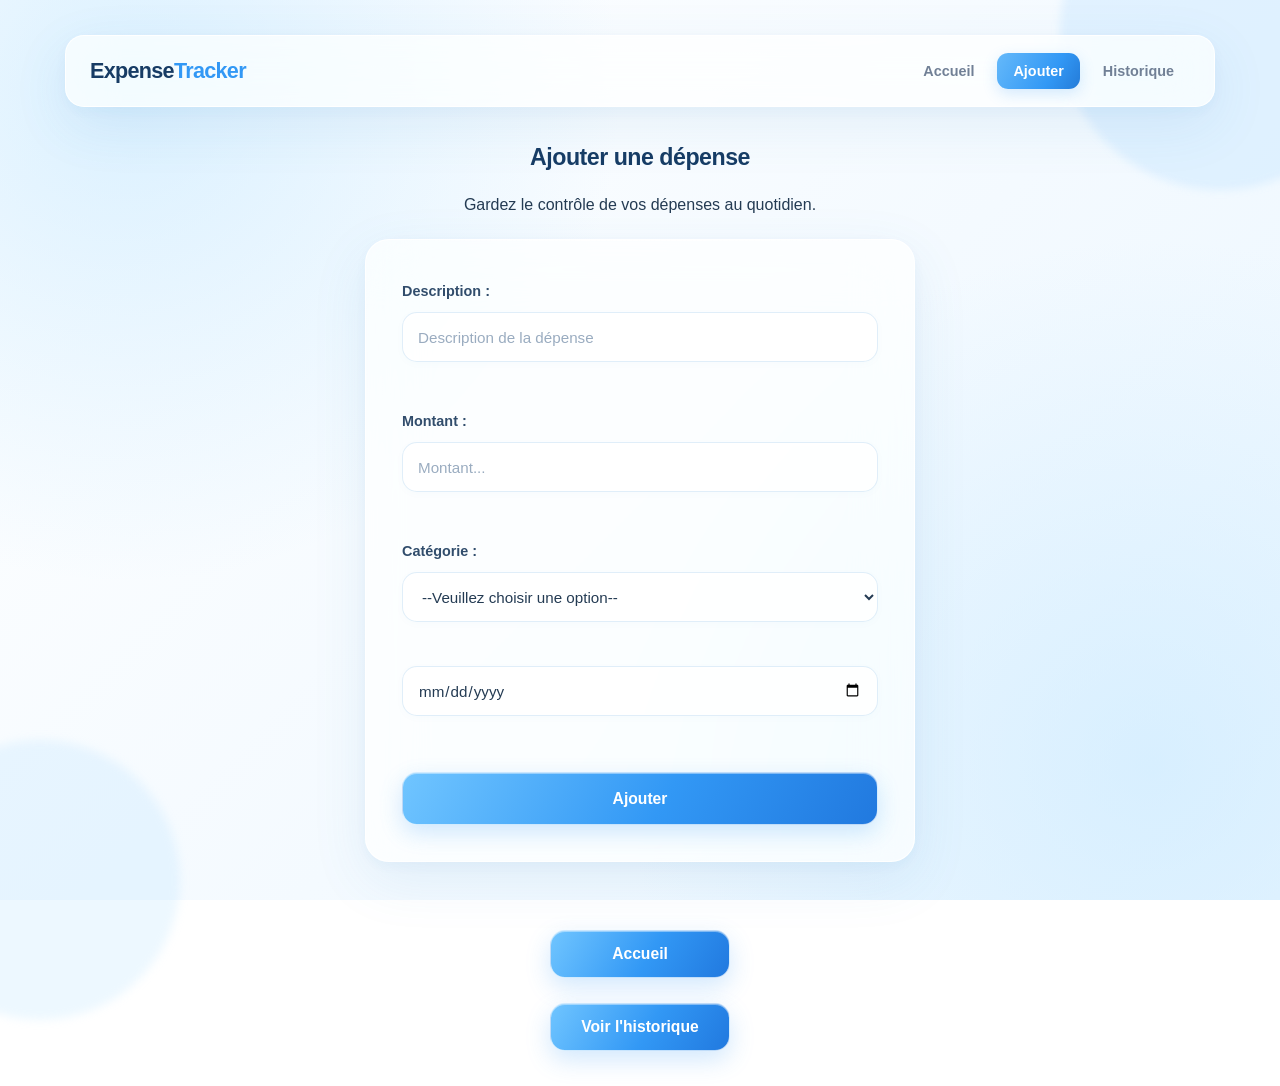
<file: view/formulaireDepense.html>
<!DOCTYPE html>
<html lang="fr">
<head>
    <meta charset="UTF-8">
    <meta name="viewport" content="width=device-width, initial-scale=1.0">

    <meta name="description" content="Interface de suivi des dépenses personnelles.">

    <link rel="icon" type="image/png" href="../expense%20(1).png">
    <link rel="stylesheet" href="../styles/style.css">

    <title>Expense Tracker - Formulaire Dépense</title>
</head>
<body>

    <nav class="navbar">
        <a href="../index.html" class="logo">
            Expense<span>Tracker</span>
        </a>

        <ul class="nav-links">
            <li><a href="../index.html">Accueil</a></li>
            <li><a href="formulaireDepense.html" class="active">Ajouter</a></li>
            <li><a href="historique.html">Historique</a></li>
        </ul>
    </nav>

    <!-- Formulaire d'ajout de dépense -->

    <h2>Ajouter une dépense</h2>

    <p>Gardez le contrôle de vos dépenses au quotidien.</p>

    <form id="formulaire">

        <label for="descriptionDepense">Description :</label>
        <input
            type="text"
            name="description"
            id="descriptionDepense"
            placeholder="Description de la dépense"
            required
        >
        <br>

        <label for="montant">Montant :</label>
        <input
            type="number"
            name="montant"
            id="montant"
            placeholder="Montant..."
            min="0.01"
            step="0.01"
            required
        >
        <br>

        <label for="categorie">Catégorie :</label>

        <select id="categorie" name="categorie" required>
            <option value="">--Veuillez choisir une option--</option>
            <option value="alimentation">Alimentation</option>
            <option value="loyer">Loyer</option>
            <option value="transport">Transport</option>
            <option value="etude">Etude</option>
            <option value="Goûter">Goûter</option>
            <option value="Frais et Carbutant">Frais et Carbutant</option>
            <option value="Médical">Médical</option>
        </select>
        <br>

        <input type="date" name="date" id="dates" required>
        <br>

        <button type="submit" id="ajouter">Ajouter</button>

    </form>

    <br>

    <a href="../index.html">
        <button id="naviguer">Accueil</button>
    </a>

    <a href="historique.html">
        <button id="naviguer">Voir l'historique</button>
    </a>

    <script src="../js/depense.js"></script>

</body>
</html>
</file>
<file: styles/style.css>
/* ==================================================
   EXPENSE TRACKER — LIQUID GLASS REFINED
   White / Sky Blue / Glacier Blue
================================================== */

/* 1. Variables */

:root {
    --blue-primary: #3298F5;
    --blue-dark: #176FC1;
    --blue-deep: #173C65;
    --blue-light: #EAF6FF;
    --blue-pale: #F4FAFF;

    --text-primary: #243B53;
    --text-secondary: #718096;

    --glass-bg: rgba(255, 255, 255, 0.72);
    --glass-solid: rgba(255, 255, 255, 0.92);
    --glass-border: rgba(255, 255, 255, 0.95);

    --border: rgba(133, 187, 231, 0.25);

    --shadow-glass:
        0 18px 55px rgba(62, 133, 201, 0.10),
        0 4px 15px rgba(62, 133, 201, 0.05);

    --radius-large: 24px;
    --radius-medium: 15px;
    --radius-small: 10px;

    --danger: #E45D69;
}

/* 2. Reset */

* {
    margin: 0;
    padding: 0;
    box-sizing: border-box;
}

html {
    min-height: 100%;
    scroll-behavior: smooth;
}

body {
    min-height: 100vh;
    padding: 35px 22px;

    display: flex;
    flex-direction: column;
    align-items: center;
    gap: 25px;

    font-family: "Inter", "Segoe UI", Arial, sans-serif;
    color: var(--text-primary);

    background:
        radial-gradient(
            circle at 10% 10%,
            rgba(155, 215, 255, 0.35),
            transparent 35%
        ),
        radial-gradient(
            circle at 90% 85%,
            rgba(190, 229, 255, 0.45),
            transparent 38%
        ),
        linear-gradient(
            135deg,
            #FFFFFF,
            #F4FAFF 55%,
            #EAF6FF
        );

    background-attachment: fixed;
    position: relative;
    isolation: isolate;
    overflow-x: hidden;
}

/* 3. Background decoration */

body::before,
body::after {
    content: "";
    position: fixed;
    z-index: -1;
    pointer-events: none;
    border-radius: 50%;
}

body::before {
    width: 320px;
    height: 320px;
    top: -130px;
    right: -100px;

    background: rgba(114, 196, 255, 0.15);
    filter: blur(4px);
}

body::after {
    width: 280px;
    height: 280px;
    bottom: -120px;
    left: -100px;

    background: rgba(166, 219, 255, 0.20);
    filter: blur(5px);
}

/* 4. Titles */

h1 {
    width: 100%;
    max-width: 1100px;

    margin: 8px auto 5px;

    text-align: center;
    font-size: clamp(1.8rem, 4vw, 2.8rem);
    font-weight: 800;
    line-height: 1.2;
    letter-spacing: -1.3px;

    background: linear-gradient(
        120deg,
        #173C65,
        #3298F5 65%,
        #73C5FF
    );

    -webkit-background-clip: text;
    background-clip: text;
    -webkit-text-fill-color: transparent;

    animation: titleAppear 0.7s ease both;
}

h2 {
    color: var(--blue-deep);
    font-size: 1.45rem;
    font-weight: 750;
    letter-spacing: -0.5px;
}

/* 5. Navbar */

.navbar {
    width: 100%;
    max-width: 1150px;
    min-height: 72px;

    margin: 0 auto 12px;
    padding: 12px 24px;

    display: flex;
    justify-content: space-between;
    align-items: center;

    background: var(--glass-bg);

    backdrop-filter: blur(24px) saturate(160%);
    -webkit-backdrop-filter: blur(24px) saturate(160%);

    border: 1px solid var(--glass-border);
    border-radius: 19px;

    box-shadow: var(--shadow-glass);
}

/* Logo */

.logo {
    text-decoration: none;
    color: var(--blue-deep);

    font-size: 1.35rem;
    font-weight: 850;
    letter-spacing: -0.7px;
}

.logo span {
    color: var(--blue-primary);
}

/* Navigation links */

.nav-links {
    display: flex;
    align-items: center;
    gap: 7px;

    list-style: none;
}

.nav-links a {
    display: block;
    padding: 10px 16px;

    color: var(--text-secondary);
    text-decoration: none;

    font-size: 0.9rem;
    font-weight: 650;

    border-radius: 11px;

    transition: all 0.25s ease;
}

.nav-links a:hover {
    color: var(--blue-dark);
    background: rgba(50, 152, 245, 0.09);
}

.nav-links a.active {
    color: #FFFFFF;

    background: linear-gradient(
        120deg,
        #65B9FA,
        #3298F5 65%,
        #247BD8
    );

    box-shadow: 0 5px 15px rgba(50, 152, 245, 0.20);
}

/* 6. Form */

#formulaire {
    width: min(100%, 550px);
    padding: 36px;

    display: flex;
    flex-direction: column;
    gap: 13px;

    background: var(--glass-bg);

    backdrop-filter: blur(28px) saturate(165%);
    -webkit-backdrop-filter: blur(28px) saturate(165%);

    border: 1px solid var(--glass-border);
    border-radius: var(--radius-large);

    box-shadow: var(--shadow-glass);

    position: relative;
    overflow: hidden;

    animation: cardAppear 0.7s ease both;
}

#formulaire::before {
    content: "";
    position: absolute;
    top: 0;
    left: 8%;
    right: 8%;
    height: 1px;

    background: linear-gradient(
        90deg,
        transparent,
        #FFFFFF,
        transparent
    );

    pointer-events: none;
}

#formulaire h2 {
    margin-bottom: 5px;
    color: var(--blue-deep);
    font-size: 1.6rem;
}

#formulaire p {
    color: var(--text-secondary);
    font-size: 0.9rem;
    margin-bottom: 5px;
}

/* 7. Labels */

#formulaire label {
    margin-top: 7px;

    color: #314D6C;
    font-size: 0.9rem;
    font-weight: 650;
}

/* 8. Inputs and selects */

#formulaire input,
#formulaire select {
    width: 100%;
    min-height: 50px;
    padding: 13px 15px;

    font: inherit;
    font-size: 0.95rem;
    color: var(--text-primary);

    background: rgba(255, 255, 255, 0.82);

    border: 1px solid var(--border);
    border-radius: var(--radius-medium);

    outline: none;

    box-shadow:
        inset 0 1px 2px rgba(255, 255, 255, 0.9),
        0 2px 8px rgba(60, 130, 190, 0.025);

    transition: 0.25s ease;
}

#formulaire input::placeholder {
    color: #9AACC0;
}

#formulaire input:hover,
#formulaire select:hover {
    border-color: rgba(50, 152, 245, 0.55);
    background: #FFFFFF;
}

#formulaire input:focus,
#formulaire select:focus {
    border-color: var(--blue-primary);
    background: #FFFFFF;

    box-shadow:
        0 0 0 4px rgba(50, 152, 245, 0.12),
        0 5px 16px rgba(50, 152, 245, 0.07);
}

#formulaire select {
    cursor: pointer;
}

#formulaire input[type="date"] {
    cursor: pointer;
}

#formulaire input[type="number"] {
    appearance: textfield;
    -moz-appearance: textfield;
}

/* 9. Buttons */

button {
    font: inherit;
    font-weight: 650;
    cursor: pointer;

    border: none;
    outline: none;

    transition: all 0.25s ease;
}

/* Home button */

#naviguer {
    min-width: 180px;
    padding: 14px 30px;

    color: #FFFFFF;
    font-size: 0.98rem;

    background: linear-gradient(
        120deg,
        #70C5FF,
        #3298F5 55%,
        #2179DF
    );

    border: 1px solid rgba(255, 255, 255, 0.7);
    border-radius: 15px;

    box-shadow:
        0 9px 24px rgba(50, 152, 245, 0.22),
        inset 0 1px 0 rgba(255, 255, 255, 0.4);
}

#naviguer:hover {
    transform: translateY(-3px);
    box-shadow: 0 14px 28px rgba(50, 152, 245, 0.30);
}

#naviguer:active {
    transform: scale(0.98);
}

/* Add button */

#ajouter {
    width: 100%;
    min-height: 53px;
    margin-top: 12px;
    padding: 14px 20px;

    color: #FFFFFF;
    font-size: 0.98rem;

    background: linear-gradient(
        120deg,
        #70C5FF,
        #3298F5 55%,
        #2179DF
    );

    border: 1px solid rgba(255, 255, 255, 0.7);
    border-radius: 15px;

    box-shadow:
        0 8px 22px rgba(50, 152, 245, 0.22),
        inset 0 1px 0 rgba(255, 255, 255, 0.4);
}

#ajouter:hover {
    transform: translateY(-2px);
    box-shadow: 0 13px 28px rgba(50, 152, 245, 0.30);
}

#ajouter:active {
    transform: scale(0.99);
}

/* 10. History table */

table {
    width: 100%;
    max-width: 1150px;
    margin: 10px auto 15px;

    border-collapse: separate;
    border-spacing: 0;

    background: var(--glass-bg);

    backdrop-filter: blur(20px);
    -webkit-backdrop-filter: blur(20px);

    border: 1px solid var(--glass-border);
    border-radius: 18px;

    box-shadow: var(--shadow-glass);

    overflow: hidden;
}

thead {
    background: linear-gradient(
        120deg,
        rgba(220, 241, 255, 0.95),
        rgba(190, 225, 250, 0.95)
    );
}

th {
    padding: 17px 20px;

    color: #24547C;
    font-size: 0.83rem;
    font-weight: 750;
    letter-spacing: 0.35px;
    text-align: left;

    white-space: nowrap;
}

td {
    padding: 16px 20px;

    color: var(--text-primary);
    font-size: 0.91rem;

    border-bottom: 1px solid rgba(148, 163, 184, 0.15);
}

tbody tr {
    transition: background 0.2s ease;
}

tbody tr:hover {
    background: rgba(186, 230, 253, 0.22);
}

tbody tr:last-child td {
    border-bottom: none;
}

/* 11. Delete button */

td button {
    padding: 8px 13px;

    color: #D94C5A;
    background: rgba(255, 236, 238, 0.9);

    border: 1px solid rgba(225, 93, 105, 0.12);
    border-radius: 9px;

    font-size: 0.82rem;
}

td button:hover {
    color: #FFFFFF;
    background: var(--danger);
}

/* 12. Total expenses */

#afficheTotal {
    width: fit-content;
    min-width: 245px;

    margin: 0 auto 15px;
    padding: 20px 30px;

    color: var(--blue-deep);
    font-size: 1.8rem;
    font-weight: 850;
    letter-spacing: -0.6px;
    text-align: center;

    background: var(--glass-bg);

    backdrop-filter: blur(20px);
    -webkit-backdrop-filter: blur(20px);

    border: 1px solid var(--glass-border);
    border-radius: 18px;

    box-shadow: var(--shadow-glass);
    position: relative;
}

#afficheTotal::before {
    content: "";
    position: absolute;
    left: 0;
    top: 18%;
    bottom: 18%;
    width: 4px;

    background: linear-gradient(
        180deg,
        #70C5FF,
        #3298F5
    );

    border-radius: 0 5px 5px 0;
}

/* 13. General links */

a {
    text-decoration: none;
}

/* 14. Focus accessibility */

button:focus-visible,
a:focus-visible,
input:focus-visible,
select:focus-visible {
    outline: 3px solid rgba(50, 152, 245, 0.45);
    outline-offset: 3px;
}

/* 15. Animations */

@keyframes cardAppear {
    from {
        opacity: 0;
        transform: translateY(18px);
    }

    to {
        opacity: 1;
        transform: translateY(0);
    }
}

@keyframes titleAppear {
    from {
        opacity: 0;
        transform: translateY(-12px);
    }

    to {
        opacity: 1;
        transform: translateY(0);
    }
}

/* 16. Responsive */

@media (max-width: 768px) {

    body {
        padding: 25px 16px;
        gap: 20px;
    }

    .navbar {
        flex-direction: column;
        gap: 14px;
        padding: 17px 12px;
    }

    .nav-links {
        width: 100%;
        justify-content: center;
        flex-wrap: wrap;
        gap: 4px;
    }

    .nav-links a {
        padding: 9px 11px;
        font-size: 0.83rem;
    }

    h1 {
        font-size: 2rem;
    }

    #formulaire {
        padding: 25px 20px;
    }

    table {
        display: block;
        overflow-x: auto;
        white-space: nowrap;
    }

    th,
    td {
        padding: 13px 12px;
    }

    #afficheTotal {
        font-size: 1.5rem;
        min-width: 220px;
    }
}

@media (max-width: 400px) {

    body {
        padding: 20px 11px;
    }

    .logo {
        font-size: 1.2rem;
    }

    .nav-links a {
        padding: 8px;
        font-size: 0.78rem;
    }

    #formulaire {
        padding: 21px 16px;
    }

    h1 {
        font-size: 1.7rem;
    }
}

/* 17. Reduce motion */

@media (prefers-reduced-motion: reduce) {

    *,
    *::before,
    *::after {
        animation-duration: 0.01ms !important;
        animation-iteration-count: 1 !important;
        transition-duration: 0.01ms !important;
        scroll-behavior: auto !important;
    }
}
.graphique-container {
    width: 90%;
    max-width: 1000px;
    padding: 25px;
    margin: 25px auto;

    background: rgba(255, 255, 255, 0.72);
    backdrop-filter: blur(18px);
    -webkit-backdrop-filter: blur(18px);

    border: 1px solid rgba(255, 255, 255, 0.8);
    border-radius: 24px;

    box-shadow: 0 12px 35px rgba(50, 152, 245, 0.12);
}

.graphique-container h2 {
    color: #172b4d;
    margin-bottom: 25px;
}

.graphique-container canvas {
    max-height: 400px;
}
</file>
